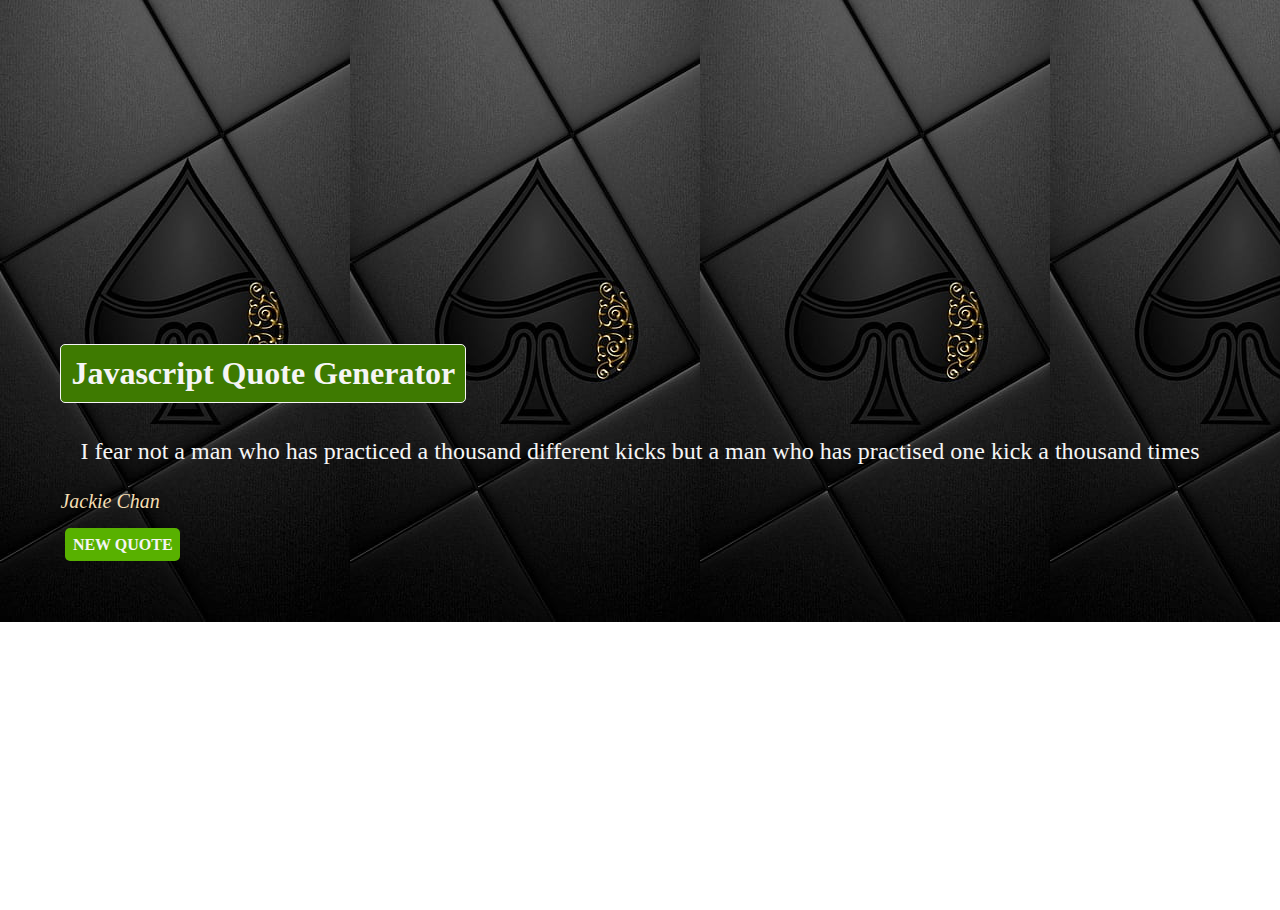
<file: quote generator/index.html>
<!DOCTYPE html>
<html lang="en">
<head>
    <meta charset="UTF-8">
    <meta name="viewport" content="width=device-width, initial-scale=1.0">
    <title>Document</title>
    <link rel="stylesheet" href="css/stylesheet.css">
</head>
<body>
   <!--  project-1 -->
   <div container>
    <div>
        <header>
            <h1>javascript quote generator</h1>
        </header>
    </div>
    <div class="main-content">
        <div class="text-area">
            <span class="quote">I fear not a man who has practiced a thousand different kicks but a man who has practised one kick a thousand times</span>
        </div>
        <div class="person">Jackie Chan</div>
        <div class="button-area">
            <button id="newquote"> NEW QUOTE</button>
        </div>
    </div>
    
   </div>
   
    <script src="index.js"></script>
</body>
</html>
</file>
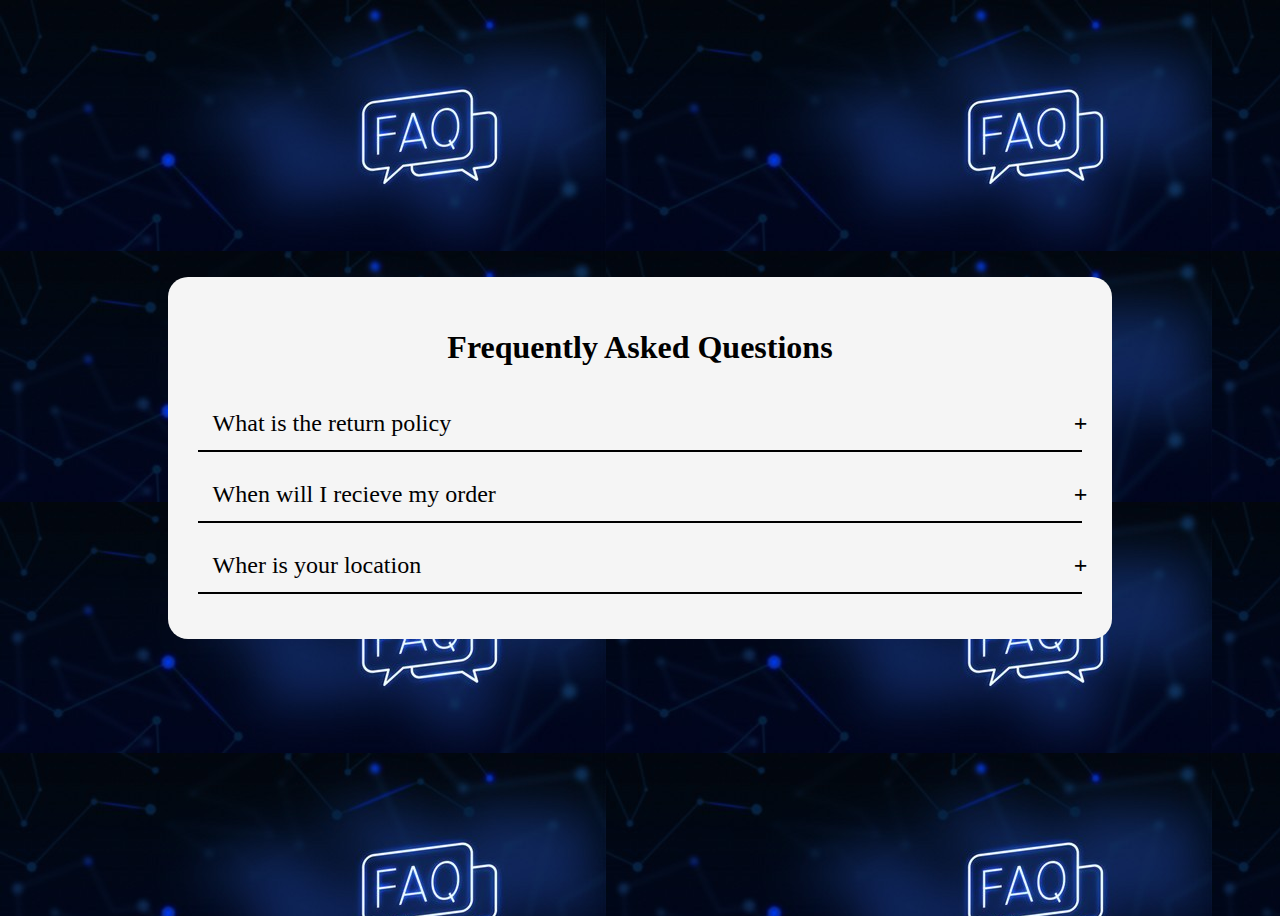
<file: modal-project/accordion/index.html>
<!DOCTYPE html>
<html lang="en">
<head>
    <meta charset="UTF-8">
    <meta name="viewport" content="width=device-width, initial-scale=1.0">
    <title>Document</title>
    <link rel="stylesheet" href="css/style.css">
</head>
<body>
    <div class="accordion">
        <h1 class="accordion-title">frequently asked questions</h1>
        <div class="content-container">
            <div class="question">What is the return policy</div>
            <div class="answer">Lorem ipsum dolor sit amet consectetur adipisicing elit. Aspernatur, minus, dolorum omnis ipsa adipisci nam tempore debitis error et dolore deserunt ipsam placeat veritatis dignissimos quos ratione possimus nobis odio?</div>
        </div>
        <div class="content-container">
            <div class="question">When will I recieve my order </div>
            <div class="answer">Lorem ipsum dolor sit amet consectetur adipisicing elit. Aspernatur, minus, dolorum omnis ipsa adipisci nam tempore debitis error et dolore deserunt ipsam placeat veritatis dignissimos quos ratione possimus nobis odio?</div>
        </div>
        <div class="content-container">
            <div class="question">Wher is your location </div>
            <div class="answer">Lorem ipsum dolor sit amet consectetur adipisicing elit. Aspernatur, minus, dolorum omnis ipsa adipisci nam tempore debitis error et dolore deserunt ipsam placeat veritatis dignissimos quos ratione possimus nobis odio?</div>
        </div>
    </div>
    
    <script src="index.js"></script>
</body>
</html>
</file>
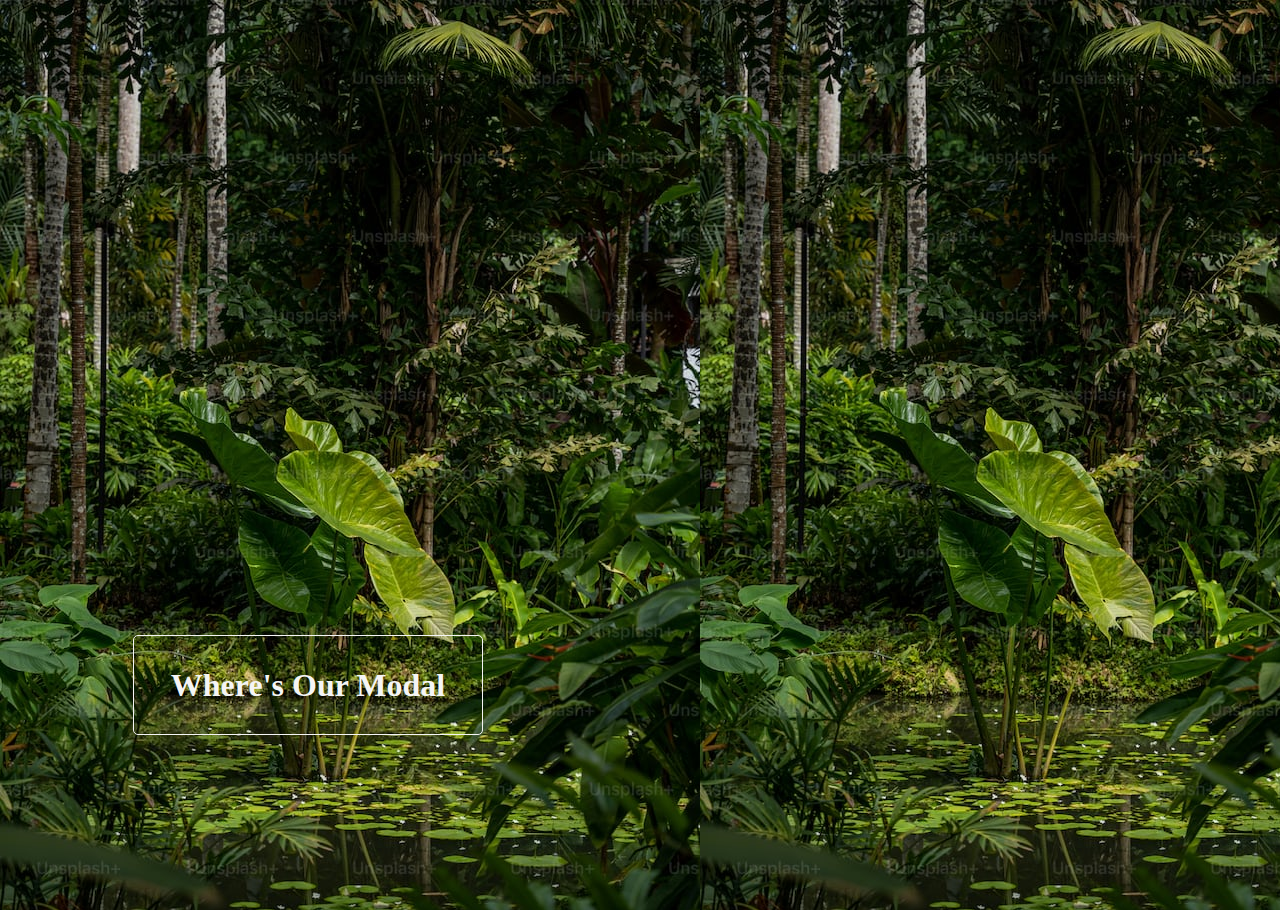
<file: modal-project/model-project/index.html>
<!DOCTYPE html>
<html lang="en">
<head>
    <meta charset="UTF-8">
    <meta name="viewport" content="width=device-width, initial-scale=1.0">
    <title>Document</title>
    <link rel="stylesheet" href="css/style.css">
</head>
<body>
    <button id="open-btn">
       <p> Where's our modal</p>
    </button>
    <div id="modal-container">
        <div id="modal">
            <p>Here I am!</p>
            <div id="close-btn">&times;</div>
        </div>
    </div>
    <script src="index.js"></script>
</body>
</html>
</file>
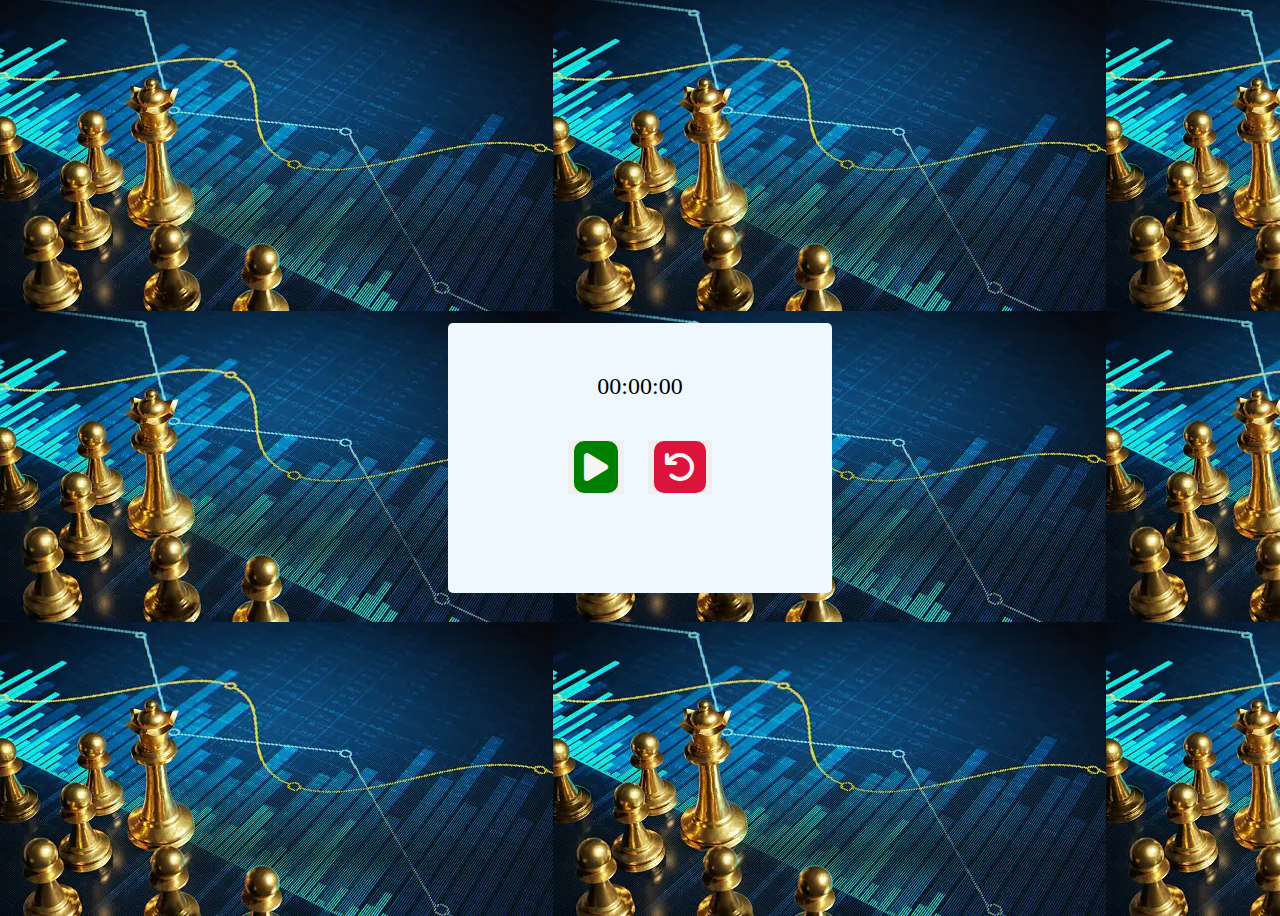
<file: modal-project/stopWatch/index.html>
<!DOCTYPE html>
<html lang="en">
<head>
    <meta charset="UTF-8">
    <meta name="viewport" content="width=device-width, initial-scale=1.0">
    <title>Document</title>
    <link rel="stylesheet" href="css/style.css">
    <link rel="stylesheet" href="https://cdnjs.cloudflare.com/ajax/libs/font-awesome/6.4.0/css/all.min.css">
    
</head>
<body>
    <div class="container">
        <div id="timer">00:00:00</div>
        <div class="buttons">
            <button id="startStopBtn">
                <i class="fa fa-play" id="play"></i>
            </button>
            <button id="resetBtn">
                <i class="fa-solid fa-arrow-rotate-left" id="reset"></i>
            </button>
        </div>
    </div>
    <script src="index.js"></script>
</body>
</html>
</file>
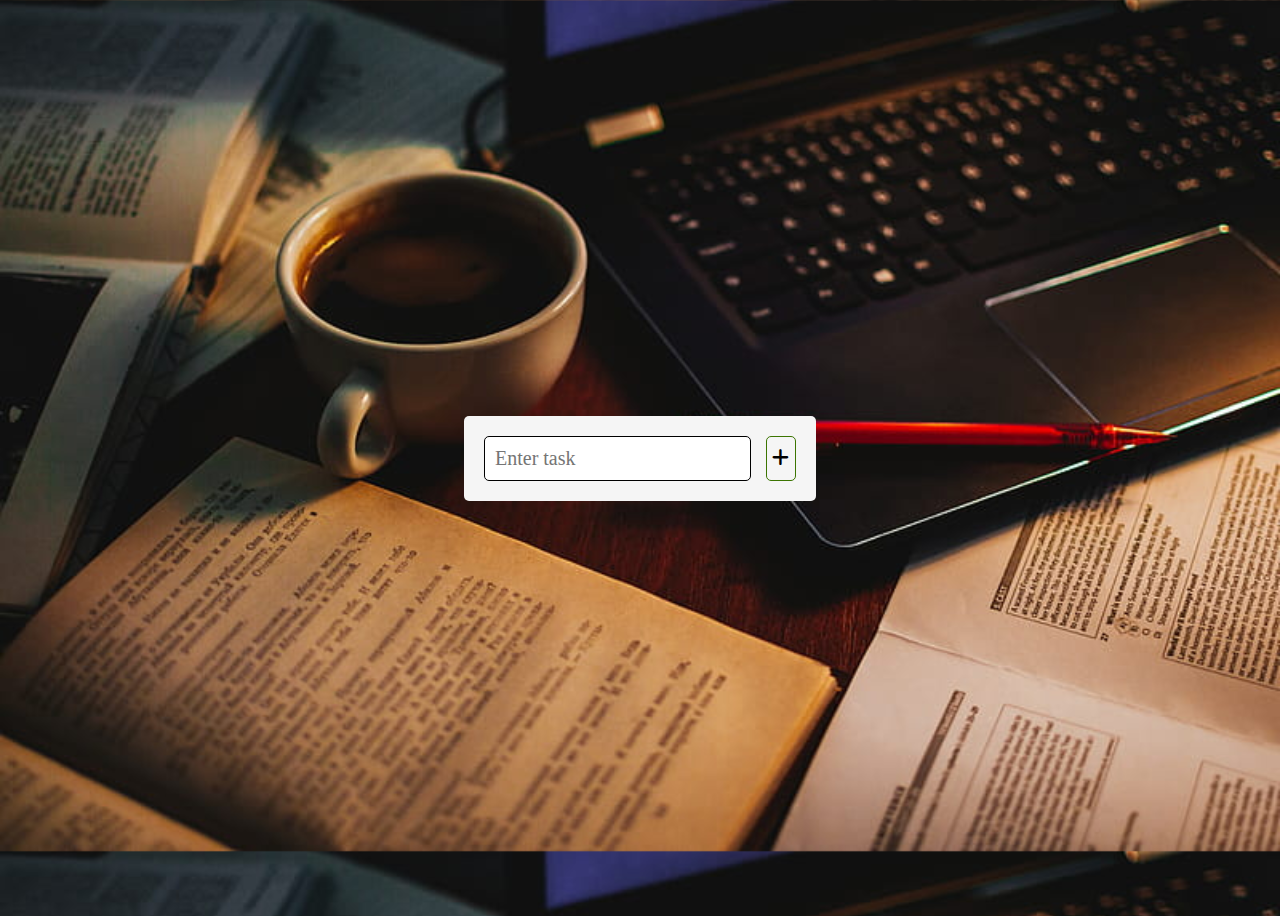
<file: modal-project/to-do-list/index.html>
<!DOCTYPE html>
<html lang="en">
<head>
    <meta charset="UTF-8">
    <meta name="viewport" content="width=device-width, initial-scale=1.0">
    <title>Document</title>
    <link rel="stylesheet" href="css/style.css">
    <link rel="stylesheet" href="https://cdnjs.cloudflare.com/ajax/libs/font-awesome/6.4.0/css/all.min.css">
</head>
<body>
    <div class="container">
        <div id="add-task-container">
            <input type="text" placeholder="Enter task" id="input-task">
            <button id="add-task"><i class="fa fa-plus"></i></button>
        </div>
        <div id="task-container"></div>
    </div>
    <script src="index.js"></script>
</body>
</html>
</file>
<file: quote generator/css/stylesheet.css>
*{
    padding: 5px;
    margin: 0;
    box-sizing: border-box;
    font-family: 'Times New Roman', Times, serif;
}
body{
    display: flex;
    justify-content: center;
    align-items: center;
    background-image: url(../img/img/desktop-wallpaper-textured-black-spade-ace-of-spades-iphone-thumbnail.jpg);
    background-repeat: repeat-x;
    height: 100vh;
}
.container{
    width: 500px;
    height: 500px;
}
h1{
    text-transform: capitalize;
    background-color:rgb(62, 122, 1);
    color: whitesmoke;
    padding: 10px;
    border-radius: 5px;
    border: 1px solid whitesmoke;
    font-weight: 800;
    text-align: center;
    width: fit-content;
}
.main-content{
    background-color: transparent;
    border-radius: 5px;
}
.text-area{
    padding: 20px;
    font-size: 1.5rem;
    color: whitesmoke;
}
.person{
    font-style: italic;
    font-size: 1.25rem;
    color: wheat;
}
.button-area{
    padding: 10px;

}
button{
  background-color: rgb(88, 177, 0);
  padding: 7.5px;
  border-radius: 5px;
  color: whitesmoke;
  font-size: 1rem;
  font-weight: 700;
  border: none;
}
button:active{
    background-color: rgb(87, 1, 87);
}
</file>
<file: modal-project/accordion/css/style.css>
body{
    background-image: url(../img/1686672795911~3.jpg);
    background-repeat: repeat;
    height: 100vh;
    display: flex;
    justify-content: center;
    align-items: center;
    
}
.accordion{
    width: 70%;
    background-color: whitesmoke;
    padding: 30px;
    border-radius: 20px;
}
.accordion .accordion-title{
    text-transform: capitalize;
    text-align: center;
    margin-bottom: 30px;
}
.accordion .content-container .question{
    color: black;
    line-height: 1.5rem;
    padding: 15px;
    font-size: 1.5rem;
    position: relative;
    border-bottom: 2px solid black;
}
.accordion .content-container .question::after{
    content: "+";
    position: absolute;
    font-weight: 900;
    right: -5px;
}
.accordion .content-container .answer{
    color: black;
    font-size: 1.2rem;
    padding-top: 15px;
    line-height: 1.3;
    width:100%;
    height: 0px;
    overflow: hidden;
    transition: .5s;

}
.accordion .content-container.active .answer{
    height: 100px;
}
.accordion .content-container.active .question{
    font-size: 18px;
    transition: .5s;
}
.accordion .content-container.active .question::after{
    content: "-";
    font-weight: 900;
    font-size: 2rem;
    transition: .5s;
}
</file>
<file: modal-project/model-project/css/style.css>
*{
    padding: 5px;
    margin: 0;
    box-sizing: border-box;
    font-family: 'Times New Roman', Times, serif;
}
body{
   
    background-image: url(../img/premium_photo-1673292293042-cafd9c8a3ab3.jpeg);
    position: relative;
    height: 100vh;
}
#open-btn{
    position:absolute;
    top: 70vh;
    left: 10vw;
    background-color: transparent;
    padding: 7.5px;
    border-radius: 5px;
    color: whitesmoke;
    width: 350px;
    height: 100px;
    border: 1px solid whitesmoke;
    font-size: 2rem;
    font-weight: 700;
    text-transform: capitalize;
    transition:.5s;
    }
#open-btn:hover{
    color:black;
    background-color: white;
    }

#modal{
    color: black;
    width: 200px;
    font-size: 1.5rem;
    position: absolute;
    background-color: whitesmoke;
    top: 30vh;
    left: 25vw;
    transform: translate(-50%, -50%);
    border-radius: 5px;
    padding: 5px;
    display: flex;
    justify-content: space-between;
    align-items: center;

    animation-name: animatemodal;
    animation-duration: .4s;
}
#close-btn{
    color: crimson;
    font-size: 3rem;
    font-weight: 800;
    cursor: pointer;
}
#modal-container{
    display: none; 
    position: fixed;
    top: 0;
    left: 0;
    width: 100%;
    height: 100%;
    z-index: 1;
    background-color: rgba(0, 0, 0,.2);
}
@keyframes animatemodal {
    from{
        top: -300px;
        opacity: 0;
      }
    to{
        top: 50%;
        opacity: 1;
    }
      
}
</file>
<file: modal-project/stopWatch/css/style.css>
body{
    background-image: url(../img/istockphoto-1385299427-170667a.webp);
    background-repeat: repeat;
    height: 100vh;
    display: flex;
    justify-content: center;
    align-items: center;
}
.container{
    background-color: aliceblue;
    height: 30vh;
    width: 30vw;
    border-radius: 5px;
    border: none;
}
#timer{
    font-size: 1.5rem;
    text-align: center;
    padding: 40px;
    margin-top: 10px;
}
.buttons{
   text-align: center;
}
button{
    border: none;
    margin-right: 10px;
    margin-left: 10px;
}
button i{
    font-size: 2rem;
    padding: 10px;
    color: whitesmoke;
    border-radius: 10px;
    font-family: 'Times New Roman', Times, serif;
}
#play{
    background-color: green;
   
}
#pause{
    background-color: orange;
}
#reset{
   
    background-color: crimson;
   
}
</file>
<file: modal-project/to-do-list/css/style.css>
body{
    height: 100vh;
    display: flex;
    justify-content: center;
    align-items: center;
     background-size: 100vw;
    background-image: url(../img/HD-wallpaper-cup-coffee-books-pen-laptop.jpg);
}
/* .container{
    padding: 50px;
    border: 1px solid whitesmoke;
    border-radius: 5px;
   
} */
#add-task-container{
    background-color: whitesmoke;
    padding: 20px;
    border: none;
    border-radius: 5px;
    display: flex;
}
input{
    font-size: 1.25rem;
    font-family: 'Times New Roman', Times, serif;
    border-radius: 5px;
    border: 1px solid black;
    flex: 5;
    margin-right: 15px;
    padding: 10px;
}
#add-task{
    transition: .5s;
    flex: 1;
    font-size: 1.2rem;
    padding: 5px;
    border-radius: 5px;
    border: 1px solid rgb(60, 117, 2);
    background-color: whitesmoke;
}
#add-task:hover{
    background-color:rgb(53, 105, 0);
    color: whitesmoke;
}
.task{
    background-color: whitesmoke;
    margin-top: 10px;
    border-radius: 5px;
    display: flex;
    justify-content: space-evenly;
    align-content: start;
    padding: 5px;
}
.task li{
    list-style: none;
    flex: 4;
    font-size: 1.3rem;
    padding: 5px;
}
.task button{
    flex: 0.5;
    background-color: whitesmoke;
    border-radius: 5px;
    cursor: pointer;
    transition: .3s;
}
 .task .checkTask{
    color: orange;
    border:1px solid orange ;
    margin-left: 10px;
}
.task .checkTask:hover{
    background-color: orange;
    color: whitesmoke;
}
.task .deleteTask{
    color: rgb(255, 0, 0);
    border:1px solid red ;
    margin-left: 10px;
}
.task .deleteTask:hover{
    background-color: red;
    color: whitesmoke;
}
</file>
